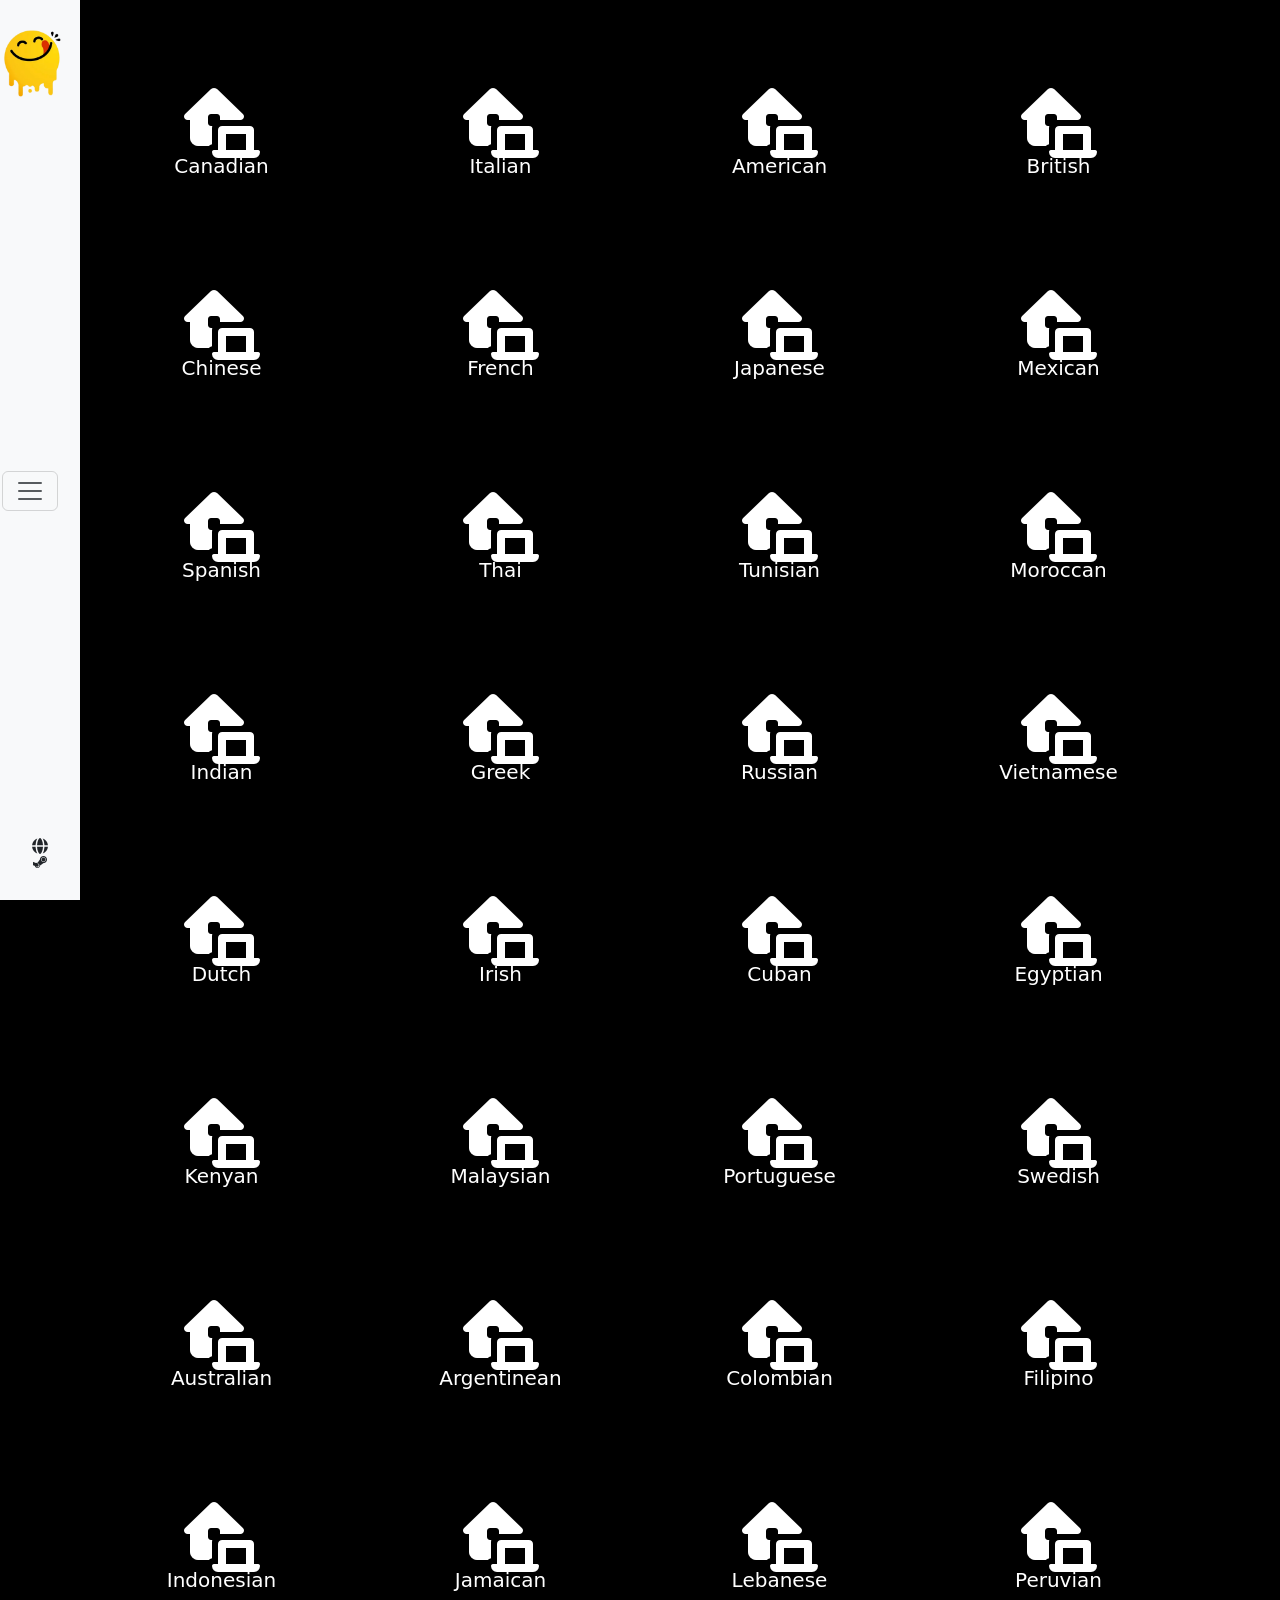
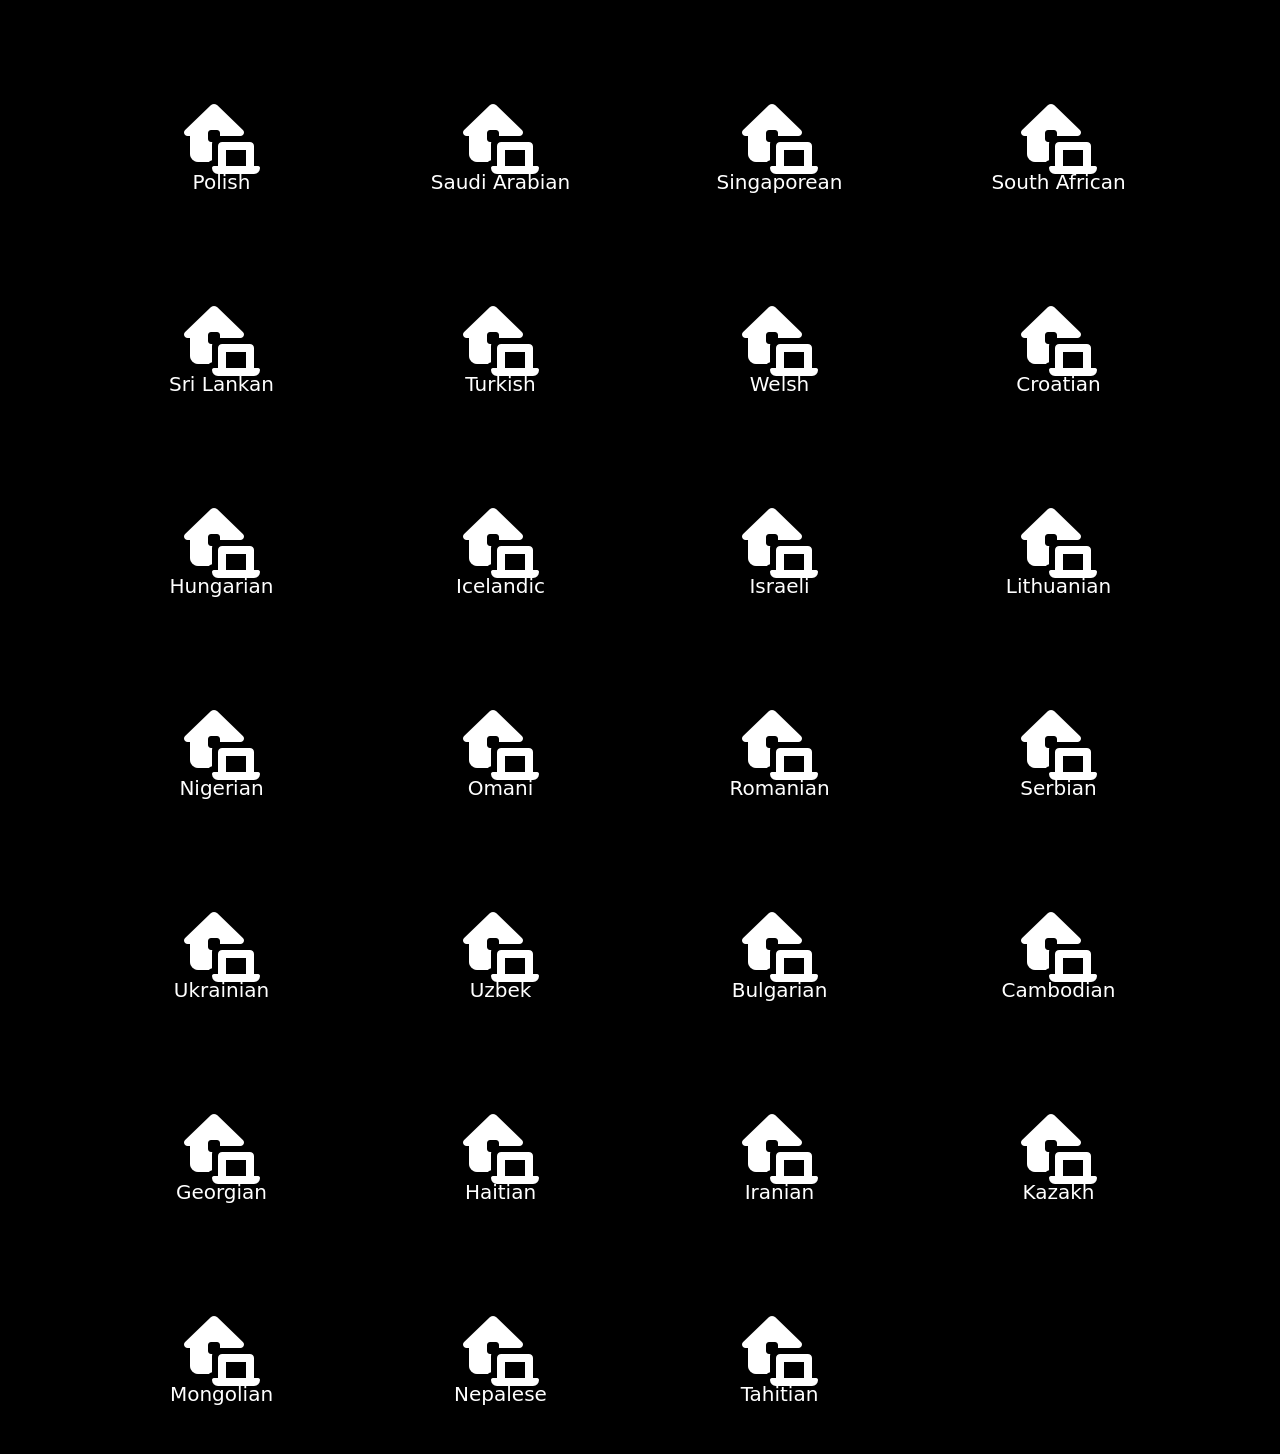
<file: area.html>
<!DOCTYPE html>
<html lang="en">

<head>
    <meta charset="UTF-8">
    <meta name="viewport" content="width=device-width, initial-scale=1.0">
    <link rel="preconnect" href="https://fonts.googleapis.com">
    <link rel="preconnect" href="https://fonts.gstatic.com" crossorigin>
    <link
        href="https://fonts.googleapis.com/css2?family=Amatic+SC:wght@400;700&family=Arvo:ital,wght@0,400;0,700;1,400;1,700&family=DM+Serif+Text:ital@0;1&family=Imbue:opsz,wght@10..100,100..900&family=Libre+Baskerville:ital,wght@0,400;0,700;1,400&family=Maven+Pro:wght@400..900&family=Montserrat:ital,wght@0,100..900;1,100..900&family=PT+Serif:ital,wght@0,400;0,700;1,400;1,700&family=Pacifico&family=Playfair+Display:ital,wght@0,400..900;1,400..900&family=Poppins:ital,wght@0,100;0,200;0,300;0,400;0,500;0,600;0,700;0,800;0,900;1,100;1,200;1,300;1,400;1,500;1,600;1,700;1,800;1,900&family=Roboto:ital,wght@0,100..900;1,100..900&family=Source+Code+Pro:ital,wght@0,200..900;1,200..900&family=Source+Sans+3:ital,wght@0,200..900;1,200..900&family=Syne:wght@400..800&display=swap"
        rel="stylesheet">
    <link rel="stylesheet" href="css/all.min.css">
    <link href="https://cdn.jsdelivr.net/npm/bootstrap@5.3.8/dist/css/bootstrap.min.css" rel="stylesheet"
        integrity="sha384-sRIl4kxILFvY47J16cr9ZwB07vP4J8+LH7qKQnuqkuIAvNWLzeN8tE5YBujZqJLB" crossorigin="anonymous">
    <link rel="stylesheet" href="css/style.css">
    <title>Document</title>>
</head>

<body>

    <nav class="navbar bg-body-tertiary fixed-top">
        <div class="container ">
            <a class="navbar-brand" href="#"><img src="image/logo.png" class="w-100" alt=""></a>
            <button class="navbar-toggler" type="button" data-bs-toggle="offcanvas" data-bs-target="#offcanvasNavbar"
                aria-controls="offcanvasNavbar" aria-label="Toggle navigation">
                <span class="navbar-toggler-icon"></span>

            </button>
            <div class="menu-icon">
                <i class="fa-solid fa-globe"></i>
                <i class="fa-brands fa-steam-symbol"></i>
            </div>
            <div class="offcanvas offcanvas-end" tabindex="-1" id="offcanvasNavbar"
                aria-labelledby="offcanvasNavbarLabel">
                <div class="offcanvas-header">
                    <button type="button" class="btn-close" data-bs-dismiss="offcanvas" aria-label="Close"></button>
                </div>

                <div class="offcanvas-body">
                    <ul class="navbar-nav justify-content-end flex-grow-1 pe-3">
                        <li class="nav-item">
                            <a class="nav-link active" aria-current="page" href="search.html">Search</a>
                        </li>
                        <li class="nav-item">
                            <a class="nav-link active" aria-current="page" href="categories.html">Categories</a>
                        </li>
                        <li class="nav-item">
                            <a class="nav-link active" aria-current="page" href="area.html">Area</a>
                        </li>
                        <li class="nav-item">
                            <a class="nav-link active" aria-current="page" href="indredient.html">Ingredients</a>
                        </li>
                        <li class="nav-item">
                            <a class="nav-link active" aria-current="page" href="contact.html">Contact</a>
                        </li>


                    </ul>
                    <div class="nav-caption">
                        <div>
                            <i class="fa-brands fa-facebook"></i>
                            <i class="fa-brands fa-twitter" style="color: #ffffff;"></i>
                            <i class="fa-solid fa-globe" style="color: #ffffff;"></i>
                        </div>

                        <p>Copyright Â© 2019 All Rights
                            <br>
                            <span>Reserved</span>
                        </p>
                    </div>

                </div>
            </div>
        </div>
    </nav>
    <!--
    <div class="spinner">
            <div class="loader vh-100 d-flex justify-content-center align-items-center">
                <i class="fa-solid fa-spinner fa-spin fa-4xl text-white"></i>
            </div>
    </div>
    -->
    <div class="container ">
        <div class="row" id="mealsRow">
            <div class="col-md-3  style-area">
                <i class="fa-solid fa-house-laptop fa-4x" ></i>
                <h3>lorem</h3>
            </div>

        </div>
    </div>














    <script src="https://cdn.jsdelivr.net/npm/bootstrap@5.3.8/dist/js/bootstrap.bundle.min.js"
        integrity="sha384-FKyoEForCGlyvwx9Hj09JcYn3nv7wiPVlz7YYwJrWVcXK/BmnVDxM+D2scQbITxI"
        crossorigin="anonymous"></script>

    <script src="js/area.js"></script>

</body>

</html>
</file>
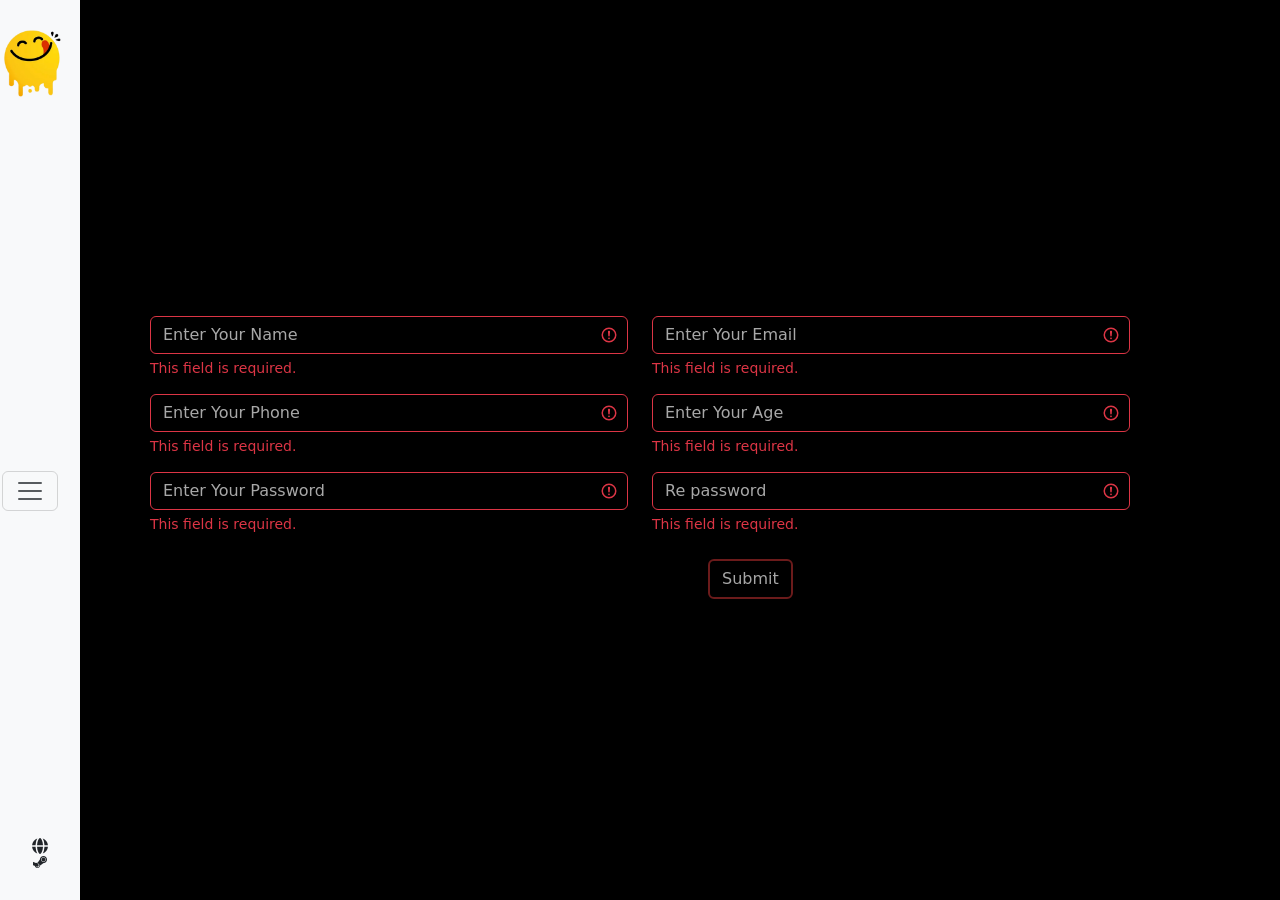
<file: contact.html>
<!DOCTYPE html>
<html lang="en">

<head>
    <meta charset="UTF-8">
    <meta name="viewport" content="width=device-width, initial-scale=1.0">
    <link rel="preconnect" href="https://fonts.googleapis.com">
    <link rel="preconnect" href="https://fonts.gstatic.com" crossorigin>
    <link
        href="https://fonts.googleapis.com/css2?family=Amatic+SC:wght@400;700&family=Arvo:ital,wght@0,400;0,700;1,400;1,700&family=DM+Serif+Text:ital@0;1&family=Imbue:opsz,wght@10..100,100..900&family=Libre+Baskerville:ital,wght@0,400;0,700;1,400&family=Maven+Pro:wght@400..900&family=Montserrat:ital,wght@0,100..900;1,100..900&family=PT+Serif:ital,wght@0,400;0,700;1,400;1,700&family=Pacifico&family=Playfair+Display:ital,wght@0,400..900;1,400..900&family=Poppins:ital,wght@0,100;0,200;0,300;0,400;0,500;0,600;0,700;0,800;0,900;1,100;1,200;1,300;1,400;1,500;1,600;1,700;1,800;1,900&family=Roboto:ital,wght@0,100..900;1,100..900&family=Source+Code+Pro:ital,wght@0,200..900;1,200..900&family=Source+Sans+3:ital,wght@0,200..900;1,200..900&family=Syne:wght@400..800&display=swap"
        rel="stylesheet">
    <link rel="stylesheet" href="css/all.min.css">
    <link href="https://cdn.jsdelivr.net/npm/bootstrap@5.3.8/dist/css/bootstrap.min.css" rel="stylesheet"
        integrity="sha384-sRIl4kxILFvY47J16cr9ZwB07vP4J8+LH7qKQnuqkuIAvNWLzeN8tE5YBujZqJLB" crossorigin="anonymous">
    <link rel="stylesheet" href="css/style.css">
    <title>Document</title>>
</head>

<body>
    <nav class="navbar bg-body-tertiary fixed-top">
        <div class="container">
            <a class="navbar-brand" href="#"><img src="image/logo.png" class="w-100" alt=""></a>
            <button class="navbar-toggler" type="button" data-bs-toggle="offcanvas" data-bs-target="#offcanvasNavbar"
                aria-controls="offcanvasNavbar" aria-label="Toggle navigation">
                <span class="navbar-toggler-icon"></span>

            </button>
            <div class="menu-icon">
                <i class="fa-solid fa-globe"></i>
                <i class="fa-brands fa-steam-symbol"></i>
            </div>
            <div class="offcanvas offcanvas-end" tabindex="-1" id="offcanvasNavbar"
                aria-labelledby="offcanvasNavbarLabel">
                <div class="offcanvas-header">
                    <button type="button" class="btn-close" data-bs-dismiss="offcanvas" aria-label="Close"></button>
                </div>

                <div class="offcanvas-body">
                    <ul class="navbar-nav justify-content-end flex-grow-1 pe-3">
                        <li class="nav-item">
                            <a class="nav-link active" aria-current="page" href="search.html">Search</a>
                        </li>
                        <li class="nav-item">
                            <a class="nav-link active" aria-current="page" href="categories.html">Categories</a>
                        </li>
                        <li class="nav-item">
                            <a class="nav-link active" aria-current="page" href="area.html">Area</a>
                        </li>
                        <li class="nav-item">
                            <a class="nav-link active" aria-current="page" href="indredient.html">Ingredients</a>
                        </li>
                        <li class="nav-item">
                            <a class="nav-link active" aria-current="page" href="contact.html">Contact</a>
                        </li>


                    </ul>
                    <div class="nav-caption">
                        <div>
                            <i class="fa-brands fa-facebook"></i>
                            <i class="fa-brands fa-twitter" style="color: #ffffff;"></i>
                            <i class="fa-solid fa-globe" style="color: #ffffff;"></i>
                        </div>

                        <p>Copyright Â© 2019 All Rights
                            <br>
                            <span>Reserved</span>
                        </p>
                    </div>

                </div>
            </div>
        </div>
    </nav>
    <div class="container contact-input">
        <form>
            <div class="row">
                <div class="col-md-6">
                    <input type="text" class="form-control" required placeholder="Enter Your Name">
                </div>
                <div class="col-md-6">
                    <input type="email" class="form-control" required placeholder="Enter Your Email">
                </div>

                <div class="col-md-6">
                    <input type="number" class="form-control"required placeholder="Enter Your Phone">
                </div>
                <div class="col-md-6">
                    <input type="number" class="form-control" required placeholder="Enter Your Age">
                </div>

                <div class="col-md-6">
                    <input type="password" class="form-control" required placeholder="Enter Your Password">
                </div>
                <div class="col-md-6">
                    <input type="password" class="form-control" required placeholder="Re password">
                </div>


            </div>
            <button class="btn btn-primary mt-4 form-btn">Submit</button>



        </form>
    </div>















    <script src="https://cdn.jsdelivr.net/npm/bootstrap@5.3.8/dist/js/bootstrap.bundle.min.js"
        integrity="sha384-FKyoEForCGlyvwx9Hj09JcYn3nv7wiPVlz7YYwJrWVcXK/BmnVDxM+D2scQbITxI"
        crossorigin="anonymous"></script>

    <script src="js/contact.js"></script>

</body>

</html>
</file>
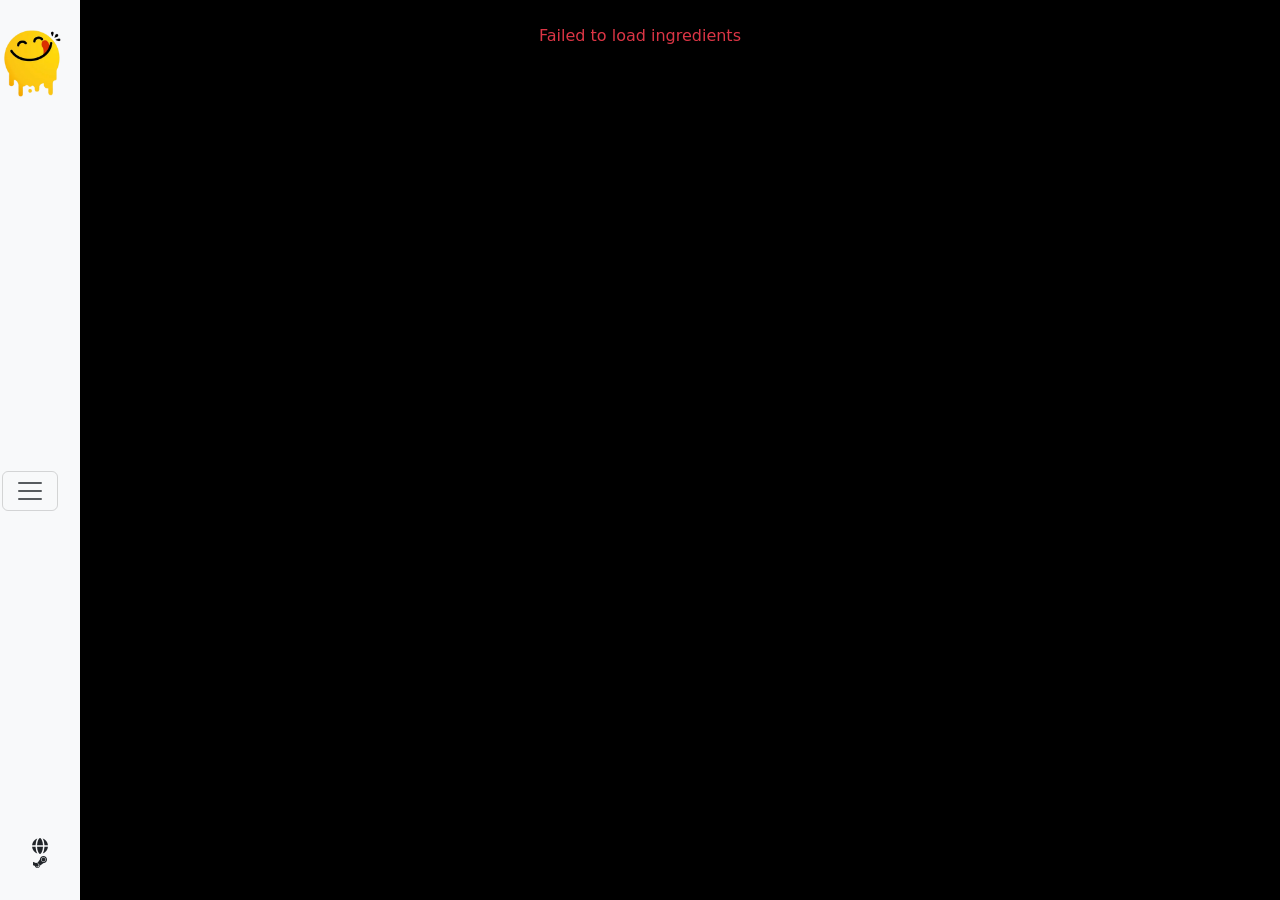
<file: indredient.html>
<!DOCTYPE html>
<html lang="en">

<head>
    <meta charset="UTF-8">
    <meta name="viewport" content="width=device-width, initial-scale=1.0">
    <link rel="preconnect" href="https://fonts.googleapis.com">
    <link rel="preconnect" href="https://fonts.gstatic.com" crossorigin>
    <link
        href="https://fonts.googleapis.com/css2?family=Amatic+SC:wght@400;700&family=Arvo:ital,wght@0,400;0,700;1,400;1,700&family=DM+Serif+Text:ital@0;1&family=Imbue:opsz,wght@10..100,100..900&family=Libre+Baskerville:ital,wght@0,400;0,700;1,400&family=Maven+Pro:wght@400..900&family=Montserrat:ital,wght@0,100..900;1,100..900&family=PT+Serif:ital,wght@0,400;0,700;1,400;1,700&family=Pacifico&family=Playfair+Display:ital,wght@0,400..900;1,400..900&family=Poppins:ital,wght@0,100;0,200;0,300;0,400;0,500;0,600;0,700;0,800;0,900;1,100;1,200;1,300;1,400;1,500;1,600;1,700;1,800;1,900&family=Roboto:ital,wght@0,100..900;1,100..900&family=Source+Code+Pro:ital,wght@0,200..900;1,200..900&family=Source+Sans+3:ital,wght@0,200..900;1,200..900&family=Syne:wght@400..800&display=swap"
        rel="stylesheet">
    <link rel="stylesheet" href="css/all.min.css">
    <link href="https://cdn.jsdelivr.net/npm/bootstrap@5.3.8/dist/css/bootstrap.min.css" rel="stylesheet"
        integrity="sha384-sRIl4kxILFvY47J16cr9ZwB07vP4J8+LH7qKQnuqkuIAvNWLzeN8tE5YBujZqJLB" crossorigin="anonymous">
    <link rel="stylesheet" href="css/style.css">
    <title>Document</title>>
</head>

<body>

    <nav class="navbar bg-body-tertiary fixed-top">
        <div class="container ">
            <a class="navbar-brand" href="#"><img src="image/logo.png" class="w-100" alt=""></a>
            <button class="navbar-toggler" type="button" data-bs-toggle="offcanvas" data-bs-target="#offcanvasNavbar"
                aria-controls="offcanvasNavbar" aria-label="Toggle navigation">
                <span class="navbar-toggler-icon"></span>

            </button>
            <div class="menu-icon">
                <i class="fa-solid fa-globe"></i>
                <i class="fa-brands fa-steam-symbol"></i>
            </div>
            <div class="offcanvas offcanvas-end" tabindex="-1" id="offcanvasNavbar"
                aria-labelledby="offcanvasNavbarLabel">
                <div class="offcanvas-header">
                    <button type="button" class="btn-close" data-bs-dismiss="offcanvas" aria-label="Close"></button>
                </div>

                <div class="offcanvas-body">
                    <ul class="navbar-nav justify-content-end flex-grow-1 pe-3">
                        <li class="nav-item">
                            <a class="nav-link active" aria-current="page" href="search.html">Search</a>
                        </li>
                        <li class="nav-item">
                            <a class="nav-link active" aria-current="page" href="categories.html">Categories</a>
                        </li>
                        <li class="nav-item">
                            <a class="nav-link active" aria-current="page" href="area.html">Area</a>
                        </li>
                        <li class="nav-item">
                            <a class="nav-link active" aria-current="page" href="indredient.html">Ingredients</a>
                        </li>
                        <li class="nav-item">
                            <a class="nav-link active" aria-current="page" href="contact.html">Contact</a>
                        </li>


                    </ul>
                    <div class="nav-caption">
                        <div>
                            <i class="fa-brands fa-facebook"></i>
                            <i class="fa-brands fa-twitter" style="color: #ffffff;"></i>
                            <i class="fa-solid fa-globe" style="color: #ffffff;"></i>
                        </div>

                        <p>Copyright Â© 2019 All Rights
                            <br>
                            <span>Reserved</span>
                        </p>
                    </div>

                </div>
            </div>
        </div>
    </nav>
    <!--
    <div class="spinner">
            <div class="loader vh-100 d-flex justify-content-center align-items-center">
                <i class="fa-solid fa-spinner fa-spin fa-4xl text-white"></i>
            </div>
    </div>
    -->
    <div class="container ">
        <div class="row" id="mealsRow">
            <div class="col-md-3  style-area">
                <i class="fa-solid fa-drumstick-bite fa-4x"></i>
                <h3 class="text-center">lorem</h3>
                <p>Lorem ipsum dolor, sit amet consectetur adipisicing elit. Deserunt harum quaerat, delectus, fugit itaque pariatur aspernatur magnam eius perferendis enim, libero quisquam et eos blanditiis magni earum cumque illo dolorum?</p>
            </div>

        </div>
    </div>














    <script src="https://cdn.jsdelivr.net/npm/bootstrap@5.3.8/dist/js/bootstrap.bundle.min.js"
        integrity="sha384-FKyoEForCGlyvwx9Hj09JcYn3nv7wiPVlz7YYwJrWVcXK/BmnVDxM+D2scQbITxI"
        crossorigin="anonymous"></script>

    <script src="js/ingredient.js"></script>

</body>

</html>
</file>
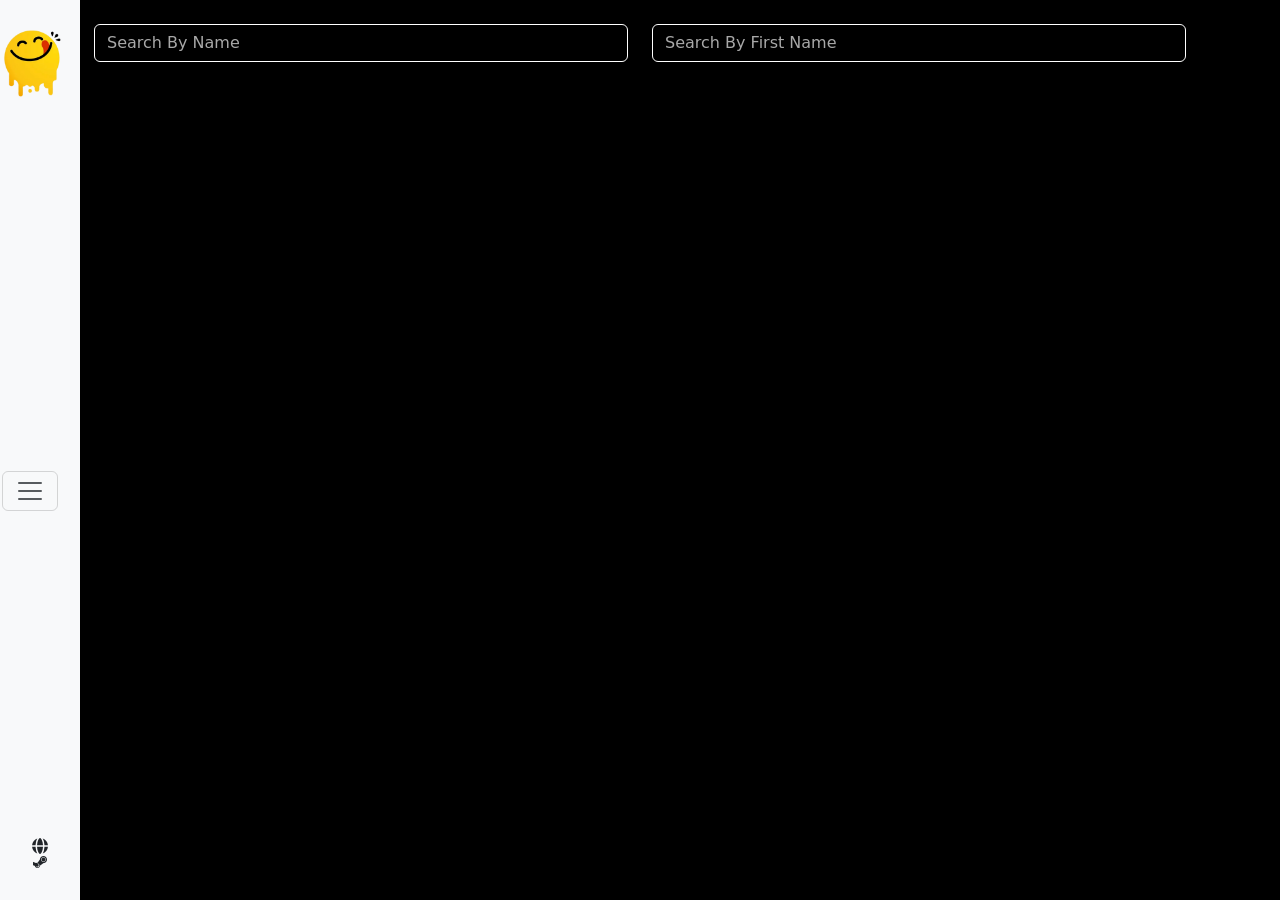
<file: search.html>
<!DOCTYPE html>
<html lang="en">

<head>
    <meta charset="UTF-8">
    <meta name="viewport" content="width=device-width, initial-scale=1.0">
    <link rel="preconnect" href="https://fonts.googleapis.com">
    <link rel="preconnect" href="https://fonts.gstatic.com" crossorigin>
    <link
        href="https://fonts.googleapis.com/css2?family=Amatic+SC:wght@400;700&family=Arvo:ital,wght@0,400;0,700;1,400;1,700&family=DM+Serif+Text:ital@0;1&family=Imbue:opsz,wght@10..100,100..900&family=Libre+Baskerville:ital,wght@0,400;0,700;1,400&family=Maven+Pro:wght@400..900&family=Montserrat:ital,wght@0,100..900;1,100..900&family=PT+Serif:ital,wght@0,400;0,700;1,400;1,700&family=Pacifico&family=Playfair+Display:ital,wght@0,400..900;1,400..900&family=Poppins:ital,wght@0,100;0,200;0,300;0,400;0,500;0,600;0,700;0,800;0,900;1,100;1,200;1,300;1,400;1,500;1,600;1,700;1,800;1,900&family=Roboto:ital,wght@0,100..900;1,100..900&family=Source+Code+Pro:ital,wght@0,200..900;1,200..900&family=Source+Sans+3:ital,wght@0,200..900;1,200..900&family=Syne:wght@400..800&display=swap"
        rel="stylesheet">
    <link rel="stylesheet" href="css/all.min.css">
    <link href="https://cdn.jsdelivr.net/npm/bootstrap@5.3.8/dist/css/bootstrap.min.css" rel="stylesheet"
        integrity="sha384-sRIl4kxILFvY47J16cr9ZwB07vP4J8+LH7qKQnuqkuIAvNWLzeN8tE5YBujZqJLB" crossorigin="anonymous">
    <link rel="stylesheet" href="css/style.css">
    <title>Document</title>>
</head>

<body>
    <!--
    <div class="spinner">
        <div class="loader vh-100 d-flex justify-content-center align-items-center">
            <i class="fa-solid fa-spinner fa-spin fa-4xl text-white"></i>
        </div>
    </div>
    -->
    <nav class="navbar bg-body-tertiary fixed-top">
        <div class="container">
            <a class="navbar-brand" href="#"><img src="image/logo.png" class="w-100" alt=""></a>
            <button class="navbar-toggler" type="button" data-bs-toggle="offcanvas" data-bs-target="#offcanvasNavbar"
                aria-controls="offcanvasNavbar" aria-label="Toggle navigation">
                <span class="navbar-toggler-icon"></span>

            </button>
            <div class="menu-icon">
                <i class="fa-solid fa-globe"></i>
                <i class="fa-brands fa-steam-symbol"></i>
            </div>
            <div class="offcanvas offcanvas-end" tabindex="-1" id="offcanvasNavbar"
                aria-labelledby="offcanvasNavbarLabel">
                <div class="offcanvas-header">
                    <button type="button" class="btn-close" data-bs-dismiss="offcanvas" aria-label="Close"></button>
                </div>

                <div class="offcanvas-body">
                    <ul class="navbar-nav justify-content-end flex-grow-1 pe-3">
                        <li class="nav-item">
                            <a class="nav-link active" aria-current="page" href="search.html">Search</a>
                        </li>
                        <li class="nav-item">
                            <a class="nav-link active" aria-current="page" href="categories.html">Categories</a>
                        </li>
                        <li class="nav-item">
                            <a class="nav-link active" aria-current="page" href="area.html">Area</a>
                        </li>
                        <li class="nav-item">
                            <a class="nav-link active" aria-current="page" href="indredient.html">Ingredients</a>
                        </li>
                        <li class="nav-item">
                            <a class="nav-link active" aria-current="page" href="contact.html">Contact</a>
                        </li>


                    </ul>
                    <div class="nav-caption">
                        <div>
                            <i class="fa-brands fa-facebook"></i>
                            <i class="fa-brands fa-twitter" style="color: #ffffff;"></i>
                            <i class="fa-solid fa-globe" style="color: #ffffff;"></i>
                        </div>

                        <p>Copyright Â© 2019 All Rights
                            <br>
                            <span>Reserved</span>
                        </p>
                    </div>

                </div>
            </div>
        </div>
    </nav>

    <div class="container">
        <form>
            <div class="row">
                <div class="col-md-6">
                    <input id="full-name" type="text" class="form-control" required placeholder="Search By Name">
                </div>
                <div class="col-md-6">
                    <input id="only-char" type="text" class="form-control" required placeholder="Search By First Name">
                </div>
            </div>
        </form>
        <div class="row">

        </div>
    </div>















    <script src="https://cdn.jsdelivr.net/npm/bootstrap@5.3.8/dist/js/bootstrap.bundle.min.js"
        integrity="sha384-FKyoEForCGlyvwx9Hj09JcYn3nv7wiPVlz7YYwJrWVcXK/BmnVDxM+D2scQbITxI"
        crossorigin="anonymous"></script>

    <script src="js/search.js"></script>

</body>

</html>
</file>
<file: css/style.css>
/* start nav */
.navbar {
    position: fixed;
    top: 0;
    left: 0;
    bottom: 0;
    width: 80px;
    flex-direction: column;
    align-items: center;
    padding: 20px 0;
    background-color: #262936;
}

.navbar .container {
    display: flex !important;
    flex-direction: column !important;
    align-items: center !important;
    height: 100%;
    justify-content: space-between;
    padding: 0;
}

.navbar-brand {
    margin-bottom: auto;
}

.navbar-toggler {
    margin-top: 50px;
    margin-left: -20px;
    margin-bottom: auto;
}

.offcanvas-end {
    left: 0;
    right: auto;
    transform: translateX(-100%);
    background-color: black;
    color: white;
}

.offcanvas.show {
    transform: translateX(0);
}

.offcanvas {
    width: 250px;
    transition: transform 0.3s ease-in-out;
}

.offcanvas-body li {
    opacity: 0;
    transform: translateX(-20px);
    transition: all 0.3s ease;

}

.navbar-nav .nav-link.active,
.navbar-nav .nav-link.show {
    color: white;
    text-decoration: none;
    padding: 10px 15px;
    margin-bottom: 20px;
}

.btn-close {
    filter: invert(1);
}


.offcanvas.show li {
    opacity: 1;
    transform: translateX(0);
}

.offcanvas.show li:nth-child(1) {
    transition-delay: 0.1s;
}

.offcanvas.show li:nth-child(2) {
    transition-delay: 0.2s;
}

.offcanvas.show li:nth-child(3) {
    transition-delay: 0.3s;
}

.offcanvas.show li:nth-child(4) {
    transition-delay: 0.4s;
}

.offcanvas.show li:nth-child(5) {
    transition-delay: 0.5s;
}

.nav-caption p {
    position: absolute;
    bottom: 20px;
    left: 16px;
    font-size: 17px;
    color: white;
    line-height: 24px;
    font-family: system-ui, -apple-system, "Segoe UI", Roboto, "Helvetica Neue", "Noto Sans", "Liberation Sans", Arial, sans-serif, "Apple Color Emoji", "Segoe UI Emoji", "Segoe UI Symbol", "Noto Color Emoji";
    font-weight: 500;
}

.nav-caption div {
    position: absolute;
    bottom: 100px;
    left: 16px;
    font-size: 20px;
    color: white;
    line-height: 24px;
    display: flex;
    gap: 10px;
}

.menu-icon {
    display: flex;
    flex-direction: column;
    padding: 10px;
}



/* end nav */
body {
    background-color: black;
}




/* start contact */
.contact-input {
    width: 80%;
    padding: 10px;
    margin: auto;
    position: absolute;
    top: 50%;
    left: 50%;
    transform: translate(-50%, -50%);

    form {
        input {
            margin-top: 15px;
        }

        .form-btn {
            margin-left: 570px;
            border: 2px solid brown;
            background-color: transparent;
        }
    }
}

/* end contact */

/* start search */
.form-control {
    background-color: transparent !important;
    color: white !important;
    border: 1px solid white;
}

.form-control::placeholder {
    color: #ffffffa8 !important;
}

.card {
    margin: 20px;
    margin-bottom: 0;

    overflow: hidden;
    object-fit: cover;
}

.card-body {
    position: absolute;
    top: 0;
    left: 0;
    right: 0;
    bottom: 0;
    background-color: rgba(255, 255, 255, .7);
    opacity: 0;
    height: 0%;

    h5 {
        color: black;
        margin-top: 50px;

    }

}

.row {
    margin: 0;
}

.col-md-3 {
    padding: 0;
}

.card:hover .card-body {
    opacity: 1;
    height: 100%;
    transition: all 1s ease-in-out;
    object-fit: cover;
}

/* end search */
/* start area */
.style-area{
    color: white;
    margin-top: 50px;
    h3{
        margin-top: 20px;
       
    }
}
</file>
